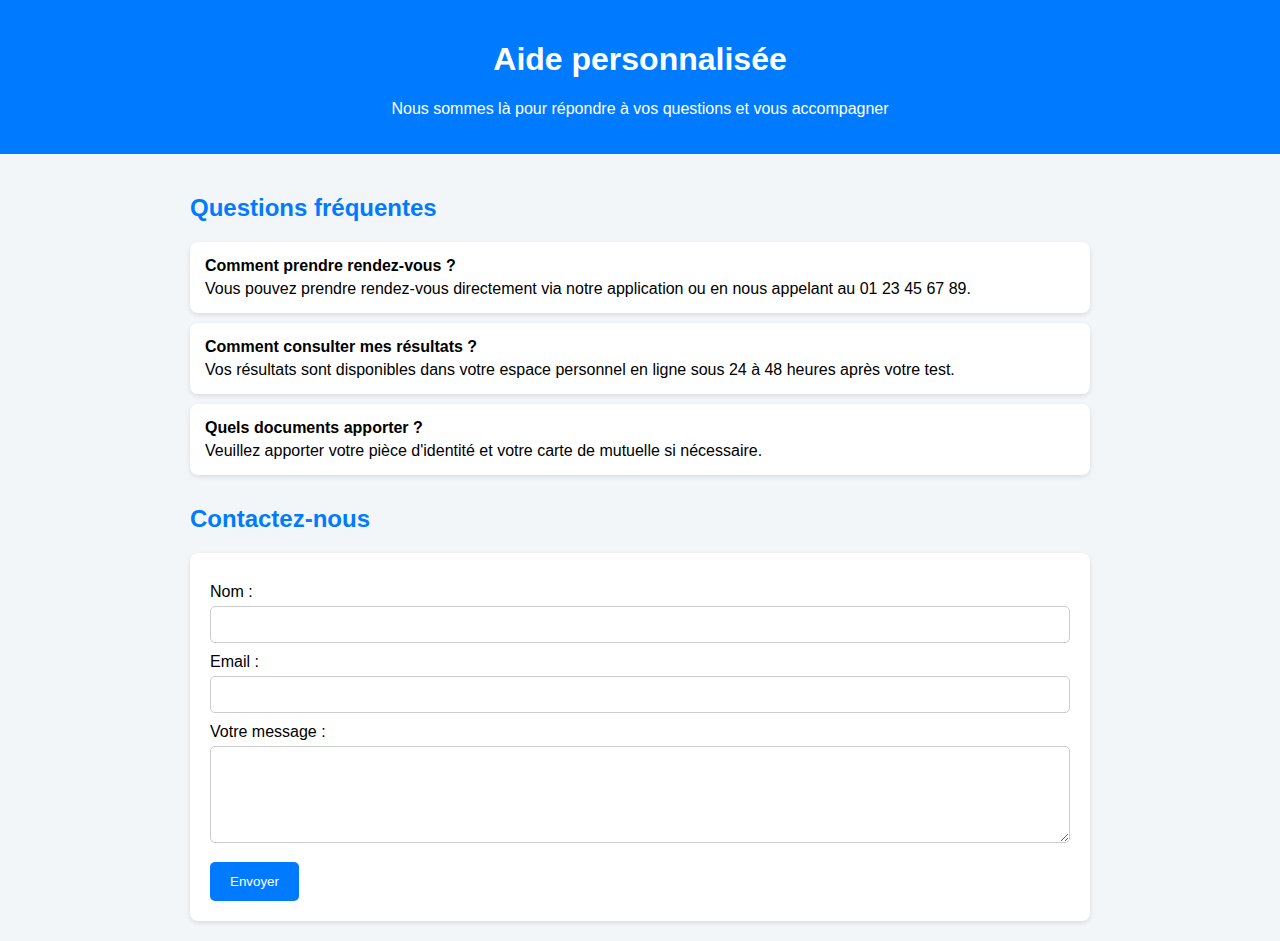
<file: aidepersonnalise.html>
<!DOCTYPE html>
<html lang="fr">
<head>
    <meta charset="UTF-8">
    <meta name="viewport" content="width=device-width, initial-scale=1.0">
    <title>Aide personnalisée - Laboratoire Médical</title>
    <style>
        body {
            font-family: Arial, sans-serif;
            background-color: #f2f6f8;
            margin: 0;
            padding: 0;
        }
        header {
            background-color: #007bff;
            color: white;
            padding: 20px;
            text-align: center;
        }
        main {
            padding: 20px;
            max-width: 900px;
            margin: auto;
        }
        h2 {
            color: #007bff;
        }
        .faq {
            margin-bottom: 30px;
        }
        .faq-item {
            background-color: white;
            padding: 15px;
            margin-bottom: 10px;
            border-radius: 8px;
            box-shadow: 0 2px 5px rgba(0,0,0,0.1);
        }
        .faq-item p {
            margin: 5px 0 0 0;
        }
        .contact-form {
            background-color: white;
            padding: 20px;
            border-radius: 8px;
            box-shadow: 0 2px 5px rgba(0,0,0,0.1);
        }
        .contact-form label {
            display: block;
            margin-top: 10px;
        }
        .contact-form input, 
        .contact-form textarea {
            width: 100%;
            padding: 10px;
            margin-top: 5px;
            border-radius: 5px;
            border: 1px solid #ccc;
            box-sizing: border-box;
        }
        .contact-form button {
            margin-top: 15px;
            padding: 12px 20px;
            background-color: #007bff;
            color: white;
            border: none;
            border-radius: 5px;
            cursor: pointer;
        }
        .contact-form button:hover {
            background-color: #0056b3;
        }
    </style>
</head>
<body>

<header>
    <h1>Aide personnalisée</h1>
    <p>Nous sommes là pour répondre à vos questions et vous accompagner</p>
</header>

<main>
    <section class="faq">
        <h2>Questions fréquentes</h2>
        <div class="faq-item">
            <strong>Comment prendre rendez-vous ?</strong>
            <p>Vous pouvez prendre rendez-vous directement via notre application ou en nous appelant au 01 23 45 67 89.</p>
        </div>
        <div class="faq-item">
            <strong>Comment consulter mes résultats ?</strong>
            <p>Vos résultats sont disponibles dans votre espace personnel en ligne sous 24 à 48 heures après votre test.</p>
        </div>
        <div class="faq-item">
            <strong>Quels documents apporter ?</strong>
            <p>Veuillez apporter votre pièce d'identité et votre carte de mutuelle si nécessaire.</p>
        </div>
    </section>

    <section class="contact">
        <h2>Contactez-nous</h2>
        <form class="contact-form" action="#" method="post">
            <label for="nom">Nom :</label>
            <input type="text" id="nom" name="nom" required>

            <label for="email">Email :</label>
            <input type="email" id="email" name="email" required>

            <label for="message">Votre message :</label>
            <textarea id="message" name="message" rows="5" required></textarea>

            <button type="submit">Envoyer</button>
        </form>
    </section>
</main>

</body>
</html>
</file>
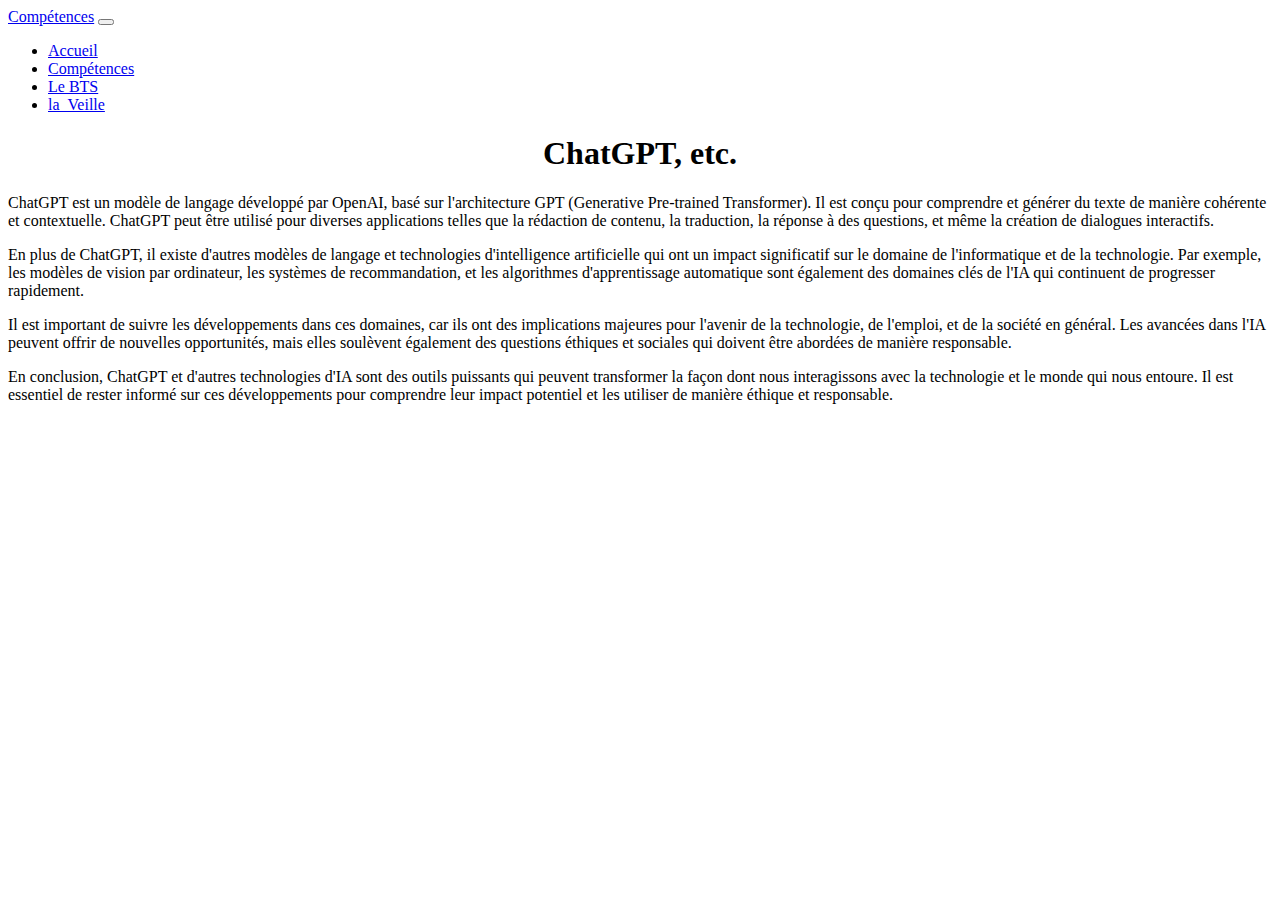
<file: chatgpt,,etc.html>
<!DOCTYPE html>
<html lang="en">
<head>
    <meta charset="UTF-8">
    <meta name="viewport" content="width=device-width, initial-scale=1.0">
    <title>Document</title>
</head>
<body>
  <!-- Navbar -->
<nav class="navbar navbar-expand-lg navbar-dark bg-dark">
  <div class="container">
    <a class="navbar-brand" href="accueil.html">Compétences</a>
    <button class="navbar-toggler" type="button" data-bs-toggle="collapse" data-bs-target="#navbarNav">
      <span class="navbar-toggler-icon"></span>
    </button>

    <div class="collapse navbar-collapse" id="navbarNav">
      <ul class="navbar-nav ms-auto">
        <li class="nav-item"><a class="nav-link" href="accueil.html">Accueil</a></li>
        <li class="nav-item"><a class="nav-link" href="compétences.html">Compétences</a></li>
        <li class="nav-item"><a class="nav-link" href="le_bts.html">Le BTS</a></li>
        <li class="nav-item"><a class="nav-link" href="la_Veille.html">la_Veille</a></li>
      </ul>
    </div>
    </div>
      </ul>
    </div>
  </div>
</nav>

    <center ><h1>ChatGPT, etc.</h1></center>

<p>ChatGPT est un modèle de langage développé par OpenAI, basé sur l'architecture GPT (Generative Pre-trained Transformer). Il est conçu pour comprendre et générer du texte de manière cohérente et contextuelle. ChatGPT peut être utilisé pour diverses applications telles que la rédaction de contenu, la traduction, la réponse à des questions, et même la création de dialogues interactifs.</p>
<p>En plus de ChatGPT, il existe d'autres modèles de langage et technologies d'intelligence artificielle qui ont un impact significatif sur le domaine de l'informatique et de la technologie. Par exemple, les modèles de vision par ordinateur, les systèmes de recommandation, et les algorithmes d'apprentissage automatique sont également des domaines clés de l'IA qui continuent de progresser rapidement.</p>
<p>Il est important de suivre les développements dans ces domaines, car ils ont des implications majeures pour l'avenir de la technologie, de l'emploi, et de la société en général. Les avancées dans l'IA peuvent offrir de nouvelles opportunités, mais elles soulèvent également des questions éthiques et sociales qui doivent être abordées de manière responsable.</p>
<p> En conclusion, ChatGPT et d'autres technologies d'IA sont des outils puissants qui peuvent transformer la façon dont nous interagissons avec la technologie et le monde qui nous entoure. Il est essentiel de rester informé sur ces développements pour comprendre leur impact potentiel et les utiliser de manière éthique et responsable.</p>


</body>
</html>
</file>
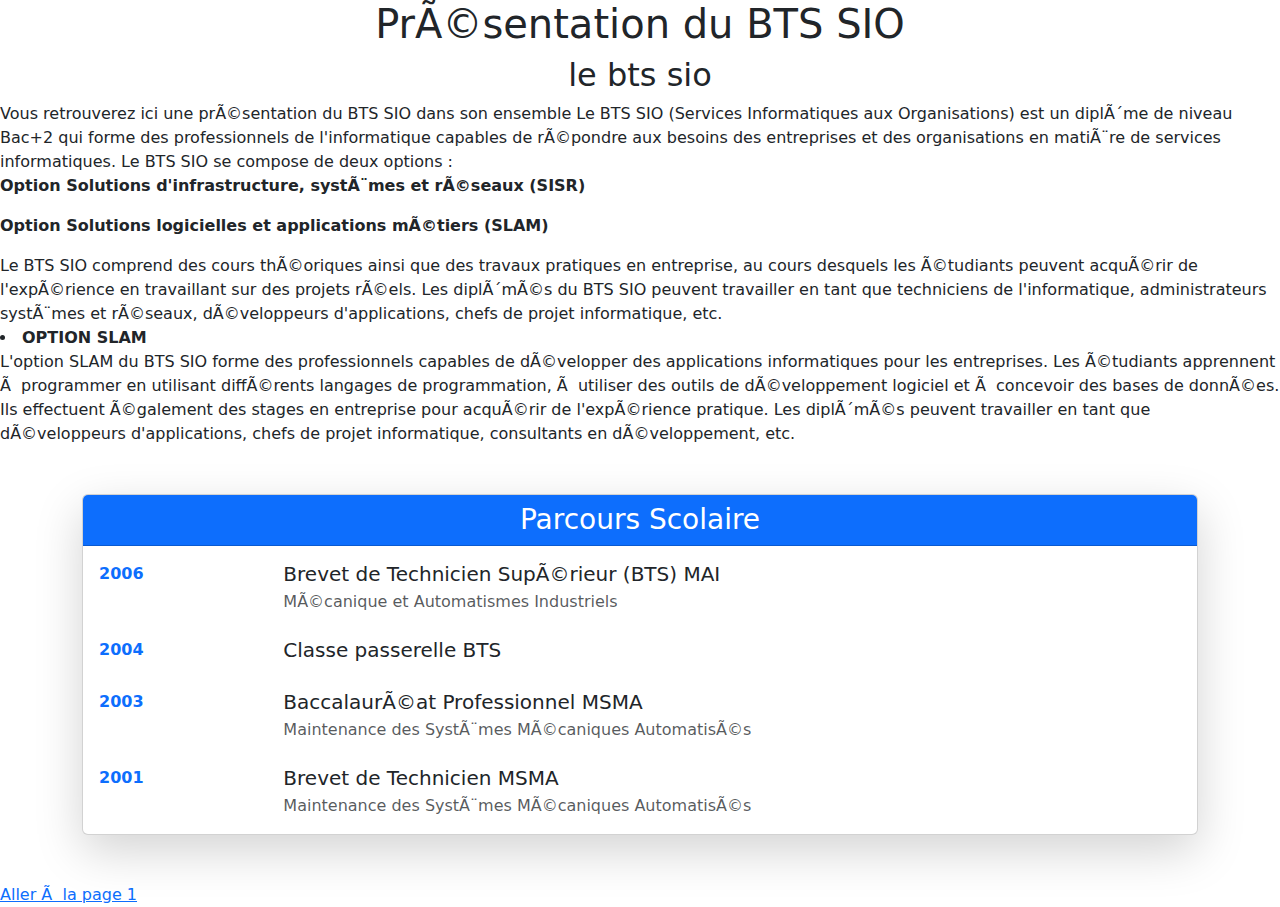
<file: le_bts.html>
<center> <h1> Présentation du BTS SIO</h1></center>
                                <center><h2>le bts sio</h2></center>

Vous retrouverez ici une présentation du BTS SIO dans son ensemble
Le BTS SIO (Services Informatiques aux Organisations) est un diplôme de niveau Bac+2 qui forme des professionnels de l'informatique capables de répondre aux besoins des entreprises et des organisations en matière de services informatiques.
Le BTS SIO se compose de deux options :

<p><strong>Option Solutions d'infrastructure, systèmes et réseaux (SISR) </strong></p>
<p><strong>Option Solutions logicielles et applications métiers (SLAM)</strong></p>


Le BTS SIO comprend des cours théoriques ainsi que des travaux pratiques en entreprise, au cours desquels les étudiants peuvent acquérir de l'expérience en travaillant sur des projets réels. Les diplômés du BTS SIO peuvent travailler en tant que techniciens de l'informatique, administrateurs systèmes et réseaux, développeurs d'applications, chefs de projet informatique, etc.

<strong><li>OPTION SLAM</li></strong>
L'option SLAM du BTS SIO forme des professionnels capables de développer des applications informatiques pour les entreprises. 
Les étudiants apprennent à programmer en utilisant différents langages de programmation, à utiliser des outils de développement logiciel et à concevoir des bases de données. Ils effectuent également des stages en entreprise pour acquérir de l'expérience pratique. Les diplômés 
peuvent travailler en tant que développeurs d'applications, chefs de projet informatique, consultants en développement, etc.

<!DOCTYPE html>
<html lang="fr">
<head>
    <meta charset="UTF-8">
    <title>CV - Parcours Scolaire</title>
    <link href="https://cdn.jsdelivr.net/npm/bootstrap@5.3.2/dist/css/bootstrap.min.css" rel="stylesheet">
</head>
<body>

<div class="container my-5">
    <div class="card shadow-lg">
        <div class="card-header bg-primary text-white text-center">
            <h3 class="mb-0">Parcours Scolaire</h3>
        </div>
        <div class="card-body">
            
            <div class="row mb-4">
                <div class="col-md-2 fw-bold text-primary">
                    2006
                </div>
                <div class="col-md-10">
                    <h5 class="mb-1">Brevet de Technicien Supérieur (BTS) MAI</h5>
                    <p class="mb-0 text-muted">Mécanique et Automatismes Industriels</p>
                </div>
            </div>

            <div class="row mb-4">
                <div class="col-md-2 fw-bold text-primary">
                    2004
                </div>
                <div class="col-md-10">
                    <h5 class="mb-1">Classe passerelle BTS</h5>
                </div>
            </div>

            <div class="row mb-4">
                <div class="col-md-2 fw-bold text-primary">
                    2003
                </div>
                <div class="col-md-10">
                    <h5 class="mb-1">Baccalauréat Professionnel MSMA</h5>
                    <p class="mb-0 text-muted">Maintenance des Systèmes Mécaniques Automatisés</p>
                </div>
            </div>

            <div class="row">
                <div class="col-md-2 fw-bold text-primary">
                    2001
                </div>
                <div class="col-md-10">
                    <h5 class="mb-1">Brevet de Technicien MSMA</h5>
                    <p class="mb-0 text-muted">Maintenance des Systèmes Mécaniques Automatisés</p>
                </div>
            </div>

        </div>
    </div>
</div>
<a href="accueil.html">Aller à la page 1</a>
<script src="https://cdn.jsdelivr.net/npm/bootstrap@5.3.2/dist/js/bootstrap.bundle.min.js"></script>
</body>
</html>
</file>
